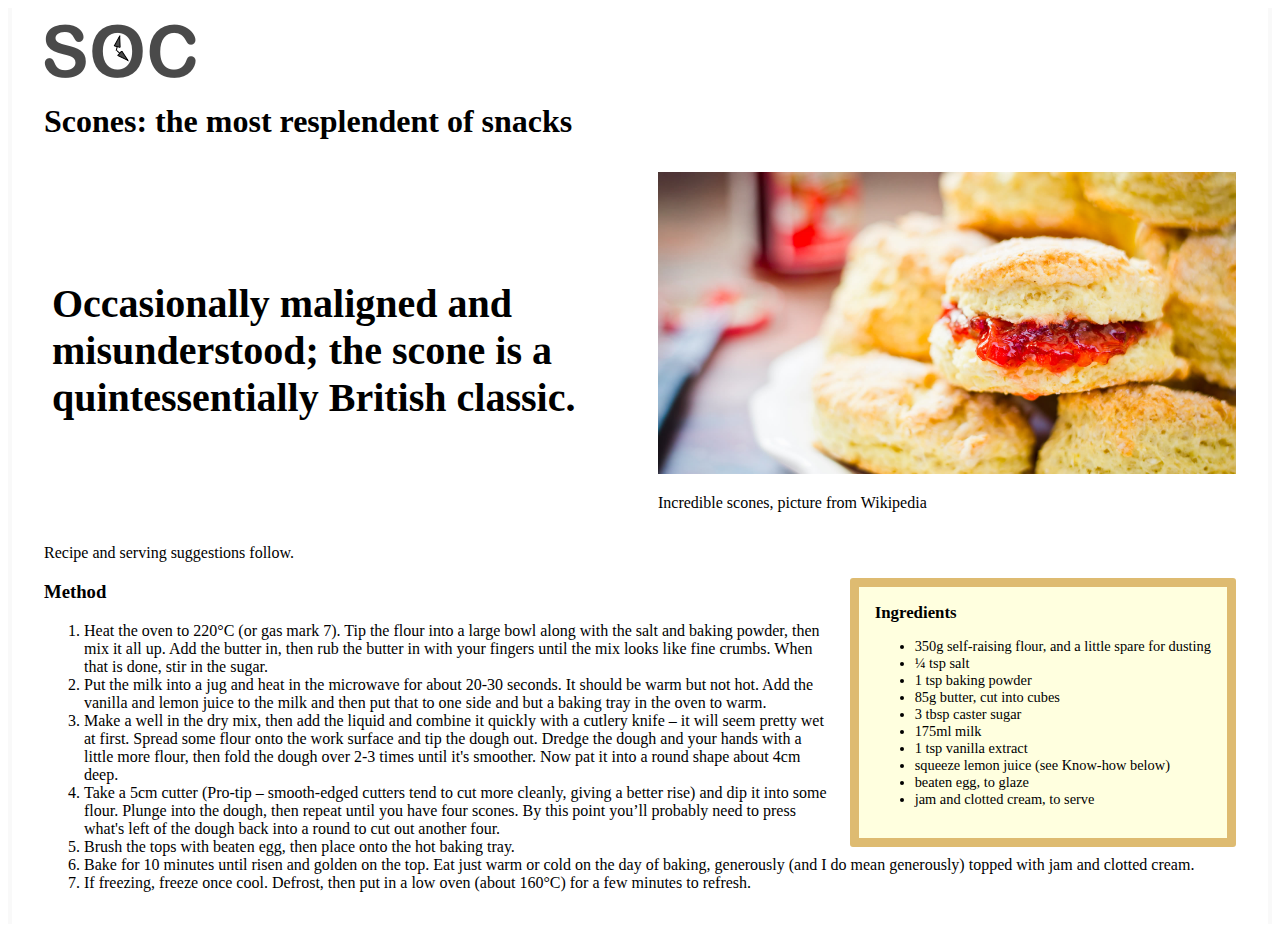
<file: chp1/index.html>
<!DOCTYPE html>
<html class="no-js" lang="en">
    <head>
        <meta charset="utf-8" />
        <title>Our first responsive web page with HTML5 and CSS</title>
        <meta
            name="description"
            content="A basic responsive web page – an example from Chapter 1"
        />
        <link rel="stylesheet" href="css/styles.css" />
        <meta name="viewport" content="width=device-width,initial-scale=1.0" />
    </head>
    <body>
        <div class="Header">
            <a href="/" class="LogoWrapper"
                ><img src="img/SOC-Logo.png" alt="Scone O'Clock logo"
            /></a>
            <h1 class="Strap">Scones: the most resplendent of snacks</p>
        </div>
        <div class="IntroWrapper">
            <h2 class="IntroText">
                Occasionally maligned and misunderstood; the scone is a
                quintessentially British classic.
            </h2>
            <div class="MoneyShot">
                <img src="img/scones.jpg" alt="scones"/>
                <p class="ImageCaption">
                    Incredible scones, picture from Wikipedia
                </p>
            </div>
        </div>
        <p>Recipe and serving suggestions follow.</p>
        <div class="Ingredients">
            <h3 class="SubHeader">Ingredients</h3>
            <ul>
                <li>350g self-raising flour, and a little spare for dusting</li>
                <li>¼ tsp salt</li>
                <li>1 tsp baking powder</li>
                <li>85g butter, cut into cubes</li>
                <li>3 tbsp caster sugar</li>
                <li>175ml milk</li>
                <li>1 tsp vanilla extract</li>
                <li>squeeze lemon juice (see Know-how below)</li>
                <li>beaten egg, to glaze</li>
                <li>jam and clotted cream, to serve</li>
            </ul>
        </div>
        <div class="HowToMake">
            <h3 class="SubHeader">Method</h3>
            <ol class="MethodWrapper">
                <li>
                    Heat the oven to 220&deg;C (or gas mark 7). Tip the flour
                    into a large bowl along with the salt and baking powder,
                    then mix it all up. Add the butter in, then rub the butter
                    in with your fingers until the mix looks like fine crumbs.
                    When that is done, stir in the sugar.
                </li>
                <li>
                    Put the milk into a jug and heat in the microwave for about
                    20-30 seconds. It should be warm but not hot. Add the
                    vanilla and lemon juice to the milk and then put that to one
                    side and but a baking tray in the oven to warm.
                </li>
                <li>
                    Make a well in the dry mix, then add the liquid and combine
                    it quickly with a cutlery knife – it will seem pretty wet at
                    first. Spread some flour onto the work surface and tip the
                    dough out. Dredge the dough and your hands with a little
                    more flour, then fold the dough over 2-3 times until it's
                    smoother. Now pat it into a round shape about 4cm deep.
                </li>
                <li>
                    Take a 5cm cutter (Pro-tip – smooth-edged cutters tend to
                    cut more cleanly, giving a better rise) and dip it into some
                    flour. Plunge into the dough, then repeat until you have
                    four scones. By this point you’ll probably need to press
                    what's left of the dough back into a round to cut out
                    another four.
                </li>
                <li>
                    Brush the tops with beaten egg, then place onto the hot
                    baking tray.
                </li>
                <li>
                    Bake for 10 minutes until risen and golden on the top. Eat
                    just warm or cold on the day of baking, generously (and I do
                    mean generously) topped with jam and clotted cream.
                </li>
                <li>
                    If freezing, freeze once cool. Defrost, then put in a low
                    oven (about 160&deg;C) for a few minutes to refresh.
                </li>
            </ol>
        </div>
    </body>
</html>
</file>
<file: chp1/css/styles.css>
img { 
    max-width: 100%; 
}

@media screen and (min-width: 800px) { 
    body { 
        border-left: 4px solid #f9f9f9; 
        border-right: 4px solid #f9f9f9; 
        padding: 1rem 2rem; 
    } 
 
    .IntroWrapper { 
        display: flex; 
        gap: 0 20px; 
        flex: 1 1 auto; 
        align-items: center; 
    } 

    .MoneyShot, 
    .IntroText { 
        margin: 0; 
        flex: 1 1 50%; 
    } 
 
    .MoneyShotImg { 
        filter: drop-shadow(0 0 20px #0008); 
        border: 0; 
    } 
 
    .IntroText { 
        padding: 0.5rem; 
        font-size: 2.5rem; 
        text-align: left; 
        position: relative; 
    } 
     .Ingredients { 
        font-size: 0.9rem; 
        float: right; 
        padding: 1rem; 
        margin: 0 0 0.5rem 1rem; 
        border-radius: 3px; 
        background-color: #ffffdf; 
        border: 9px solid #debb71; 
    } 
 
    .Ingredients h3 { 
        margin: 0; 
    } 
}
</file>
